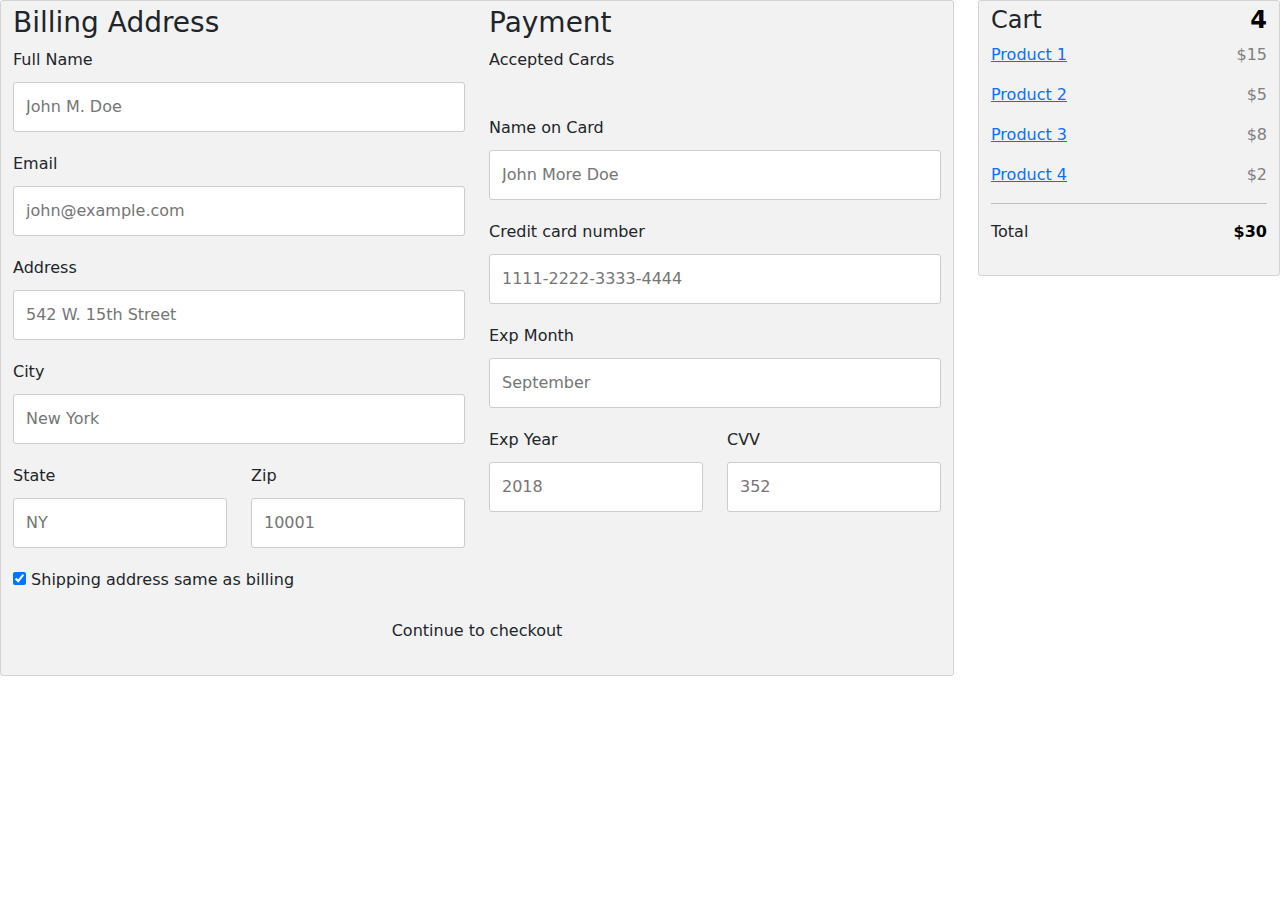
<file: Checkout.html>
<!DOCTYPE html>
<html lang="en">
<head>
    <meta charset="UTF-8">
    <meta http-equiv="X-UA-Compatible" content="IE=edge">
    <meta name="viewport" content="width=device-width, initial-scale=1.0">
    <title>Document</title>
    <link rel="stylesheet" href="./Checkout.css">
    <link rel="stylesheet" href="bootstrap-5.2.2-dist/bootstrap-5.2.2-dist/css/bootstrap.css">
</head>
<body>
    

    <div class="row">
        <div class="col-75">
          <div class="container">
            <form action="/action_page.php">
      
              <div class="row">
                <div class="col-50">
                  <h3>Billing Address</h3>
                  <label for="fname"><i class="fa fa-user"></i> Full Name</label>
                  <input type="text" id="fname" name="firstname" placeholder="John M. Doe">
                  <label for="email"><i class="fa fa-envelope"></i> Email</label>
                  <input type="text" id="email" name="email" placeholder="john@example.com">
                  <label for="adr"><i class="fa fa-address-card-o"></i> Address</label>
                  <input type="text" id="adr" name="address" placeholder="542 W. 15th Street">
                  <label for="city"><i class="fa fa-institution"></i> City</label>
                  <input type="text" id="city" name="city" placeholder="New York">
      
                  <div class="row">
                    <div class="col-50">
                      <label for="state">State</label>
                      <input type="text" id="state" name="state" placeholder="NY">
                    </div>
                    <div class="col-50">
                      <label for="zip">Zip</label>
                      <input type="text" id="zip" name="zip" placeholder="10001">
                    </div>
                  </div>
                </div>
      
                <div class="col-50">
                  <h3>Payment</h3>
                  <label for="fname">Accepted Cards</label>
                  <div class="icon-container">
                    <i class="fa fa-cc-visa" style="color:navy;"></i>
                    <i class="fa fa-cc-amex" style="color:blue;"></i>
                    <i class="fa fa-cc-mastercard" style="color:red;"></i>
                    <i class="fa fa-cc-discover" style="color:orange;"></i>
                  </div>
                  <label for="cname">Name on Card</label>
                  <input type="text" id="cname" name="cardname" placeholder="John More Doe">
                  <label for="ccnum">Credit card number</label>
                  <input type="text" id="ccnum" name="cardnumber" placeholder="1111-2222-3333-4444">
                  <label for="expmonth">Exp Month</label>
                  <input type="text" id="expmonth" name="expmonth" placeholder="September">
      
                  <div class="row">
                    <div class="col-50">
                      <label for="expyear">Exp Year</label>
                      <input type="text" id="expyear" name="expyear" placeholder="2018">
                    </div>
                    <div class="col-50">
                      <label for="cvv">CVV</label>
                      <input type="text" id="cvv" name="cvv" placeholder="352">
                    </div>
                  </div>
                </div>
      
              </div>
              <label>
                <input type="checkbox" checked="checked" name="sameadr"> Shipping address same as billing
              </label>
              <input type="submit" value="Continue to checkout" class="btn">
            </form>
          </div>
        </div>
      
        <div class="col-25">
          <div class="container">
            <h4>Cart
              <span class="price" style="color:black">
                <i class="fa fa-shopping-cart"></i>
                <b>4</b>
              </span>
            </h4>
            <p><a href="#">Product 1</a> <span class="price">$15</span></p>
            <p><a href="#">Product 2</a> <span class="price">$5</span></p>
            <p><a href="#">Product 3</a> <span class="price">$8</span></p>
            <p><a href="#">Product 4</a> <span class="price">$2</span></p>
            <hr>
            <p>Total <span class="price" style="color:black"><b>$30</b></span></p>
          </div>
        </div>
      </div>
</body>
</html>
</file>
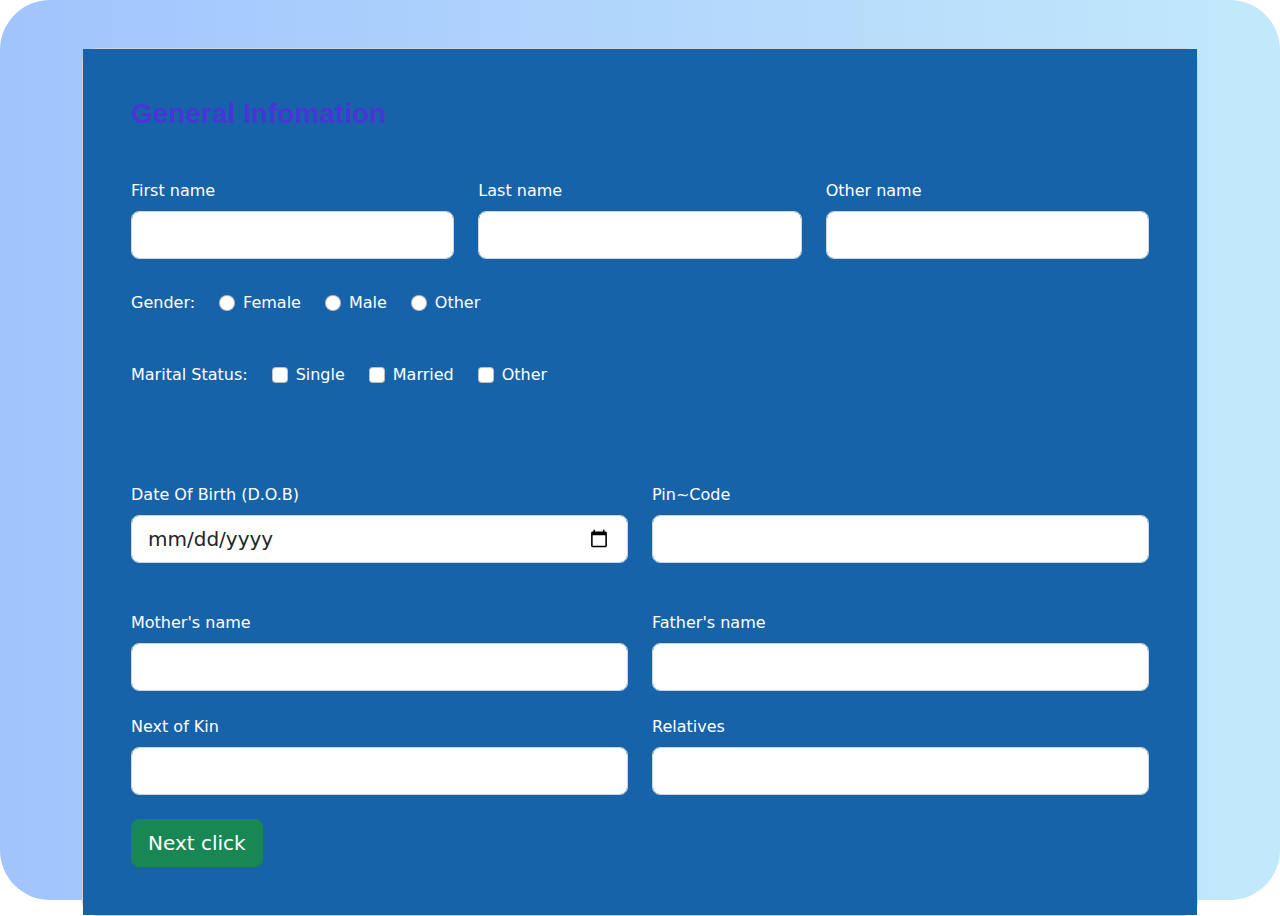
<file: Registration.html>
<!DOCTYPE html>
<html lang="en">
<head>
    <meta charset="UTF-8">
    <meta http-equiv="X-UA-Compatible" content="IE=edge">
    <meta name="viewport" content="width=device-width, initial-scale=1.0">
    <title>Registration</title>
    <link rel="stylesheet" href="bootstrap-5.2.2-dist/bootstrap-5.2.2-dist/css/bootstrap.css">
    <link rel="stylesheet" href="./Registration.css">
</head>
<body>
    <section class="h-100 h-custom gradient-custom-2" id="general">
        <div class="container py-5 h-100">
          <div class="row d-flex justify-content-center align-items-center h-100">
            <div class="col-12">
              <div class="card card-registration card-registration-2" style="border-radius: 15px;">
                <div class="card-body p-0">
                  <div class="row g-0">
                    <div class="col-lg-12">
                      <div class=" bg-indigol text-white">
                      <div class="p-5">
                        <h3 class="fw-normal mb-5 General"><b>General Infomation</b></h3>
      
                        <!-- <div class="mb-4 pb-2">
                          <select class="select">
                            <option value="1">Title</option>
                            <option value="2">Two</option>
                            <option value="3">Three</option>
                            <option value="4">Four</option>
                          </select>
                        </div>
       -->
                        <div class="row">
                          <div class="col-md-4 mb-4 pb-2">
                            <div class="form-outline">
                              <label class="form-label" for="form3Examplev2">First name</label>
                              <input type="text" id="userName" oninput="test()" class="form-control form-control-lg" />
                            </div>
                          </div>

                          <div class="col-md-4 mb-4 pb-2">
                            <label class="form-label" for="form3Examplev3">Last name</label>
                            <div class="form-outline">
                              <input type="text" id="userLname" oninput="test()" class="form-control form-control-lg" />
                            </div>  
                          </div>

                          <div class="col-md-4 mb-4 pb-2">
                            <div class="form-outline">
                              <label class="form-label" for="form3Examplev3">Other name</label>
                              <input type="text" id="userOname" oninput="test()" class="form-control form-control-lg" />
                            </div>
                          </div>
                        </div>

                        <div class="d-md-flex justify-content-start align-items-center mb-5">
                            <h6 class="mb-0 me-4" id="userGender">Gender: </h6>
                            <div class="form-check form-check-inline mb-0 me-4">
                              <input class="form-check-input" type="radio" name="inlineRadioOptions" id="userFemale"
                                value="option1">
                              <label class="form-check-label" for="femaleGender">Female</label>
                            </div>
          
                            <div class="form-check form-check-inline mb-0 me-4">
                              <input class="form-check-input" type="radio" name="inlineRadioOptions" id="userMale"
                                value="option2">
                              <label class="form-check-label" for="maleGender">Male</label>
                            </div>
          
                            <div class="form-check form-check-inline mb-0">
                              <input class="form-check-input" type="radio" name="inlineRadioOptions" id="userOther"
                                value="option3">
                              <label class="form-check-label" for="otherGender">Other</label>
                            </div>
                          </div>

                          <div class="d-md-flex justify-content-start align-items-center mb-5">
                            <h6 class="mb-0 me-4" id="userStatus">Marital Status: </h6>
                            <div class="form-check form-check-inline mb-0 me-4">
                              <input class="form-check-input" type="checkbox" name="inlineRadioOptions" id="userSingle"
                                value="opt1">
                              <label class="form-check-label" for="single">Single</label>
                            </div>
                            <div class="form-check form-check-inline mb-0 me-4">
                              <input class="form-check-input" type="checkbox" name="inlineRadioOptions" id="userMarried"
                                value="opt2">
                              <label class="form-check-label" for="married">Married</label>
                            </div>
                            <div class="form-check form-check-inline mb-0">
                              <input class="form-check-input" type="checkbox" name="inlineRadioOptions" id="userOthers"
                                value="opt3">
                              <label class="form-check-label" for="other">Other</label>
                            </div>
                          </div>
                          
                          <div class="row">
                          <div class="col-md-6 mb-5 mt-5">
                            <div class="form-outline">
                              <label class="form-label" for="form3Examplev3">Date Of Birth (D.O.B)</label>
                              <input type="date" id="userDate" class="form-control form-control-lg">
                            </div>
                          </div>
                          <div class="col-md-6 mb-5 mt-5">
                            <div class="form-outline">
                              <label class="form-label" for="form3Examplev3">Pin~Code</label>
                              <input type="text" id="userPin" oninput="test()" class="form-control form-control-lg">
                            </div>
                          </div>
                        </div>

                          <div class="row">
                            <div class="col-md-6 mb-4">
                              <div class="form-outline">
                                <label class="form-label" for="form3Example1m1">Mother's name</label>
                                <input type="text" id="userMot" oninput="test()" class="form-control form-control-lg">
                              </div>
                            </div>
                            <div class="col-md-6 mb-4">
                              <div class="form-outline">
                                <label class="form-label" for="form3Example1n1">Father's name</label>
                                <input type="text" id="userFat" oninput="test()" class="form-control form-control-lg">
                              </div>
                            </div>
                          </div>

                          <div class="row">
                            <div class="col-md-6 mb-4">
                              <div class="form-outline">
                                <label class="form-label" for="form3Example1m1">Next of Kin</label>
                                <input type="text" id="userKin" oninput="test()" class="form-control form-control-lg" />
                              </div>
                            </div>
                            <div class="col-md-6 mb-4">
                              <div class="form-outline">
                                <label class="form-label" for="form3Example1n1">Relatives</label>
                                <input type="text" id="userRel" oninput="test()" class="form-control form-control-lg" />
                              </div>
                            </div>
                          </div>

                          <div id="error"></div>
                        <button type="button" onclick="nest()" class="btn btn-success btn-lg"
                        data-mdb-ripple-color="dark">Next click</button>      
                      </div>
                      </div>
                    </div>
                  </div>
                </div>
              </div>
            </div>
          </div>
        </div>
      </section>


                    <!-- <section class="h-100 h-custom gradient-custom-1" style="display: none;"id="details"> -->
                      <div class="container py-5 h-100" style="display: none;" id="details">
                        <div class="row d-flex justify-content-center align-items-center h-100">
                          <div class="col-12">
                            <div class="card card-registration card-registration-2" style="border-radius: 15px;">
                              <div class="card-body p-0">
                                <div class="row g-0">
                                  <div class="col-lg-12">
                                    <div class=" bg-indigol text-white">
                                    <div class="p-3">
                    <div class=" bg-indigo text-white">
                      <div class="p-5">
                        <h3 class="fw-normal mb-5" id="next">Contact Details</h3>
      
                        <div class="mb-4 pb-2">
                          <div class="form-outline form-white">
                            <label class="form-label" for="form3Examplea2">Address/Street name</label>
                            <input type="text" id="userAddress" class="form-control form-control-lg" />
                          </div>
                        </div>
      
                        <div class="mb-4 pb-2">
                          <div class="form-outline form-white">
                            <label class="form-label" for="form3Examplea3">L.G.A</label>
                            <input type="text" id="userLga" onblur="test()" class="form-control form-control-lg" />
                          </div>
                        </div>
      
                        <div class="row">
                          <div class="col-md-7 mb-4 pb-2">
                            <label class="form-label" for="form3Examplea4">State of Origin</label>
                            <select class="select form-control form-control-lg"  id="userState">
                                <option value="1">--- Select your state of Origin ---</option>
                                <option value="2">Abia</option>
                                <option value="3">Adamawa</option>
                                <option value="4">Akwa~Ibom</option>
                                <option value="5">Anambra</option>
                                <option value="6">Bauchi</option>
                                <option value="7">Bayelsa</option>
                                <option value="8">Benue</option>
                                <option value="9">Borno</option>
                                <option value="10">Cross~River</option>
                                <option value="11">Delta</option>
                                <option value="12">Ebonyi</option>
                                <option value="13">Edo</option>
                                <option value="14">Ekiti</option>
                                <option value="15">Enugu</option>
                                <option value="16">Gombe</option>
                                <option value="17">Imo</option>
                                <option value="18">Jigawa</option>
                                <option value="19">Kaduna</option>
                                <option value="20">Kano</option>
                                <option value="21">Kastina</option>
                                <option value="22">Kebbi</option>
                                <option value="23">Kogi</option>
                                <option value="24">Kwara</option>
                                <option value="25">Lagos</option>
                                <option value="26">Nasarawa</option>
                                <option value="27">Niger</option>
                                <option value="28">Ogun</option>
                                <option value="29">Ondo</option>
                                <option value="30">Osun</option>
                                <option value="31">Oyo</option>
                                <option value="32">Plateau</option>
                                <option value="33">Rivers</option>
                                <option value="34">Sokoto</option>
                                <option value="35">Taraba</option>
                                <option value="36">Yobe</option>
                                <option value="36">Zamfara</option>
                                <option value="36">F.C.T</option>
                              </select>
                          </div>

                          <div class="col-md-5 mb-4 pb-2">
      
                            <div class="form-outline form-white">
                              <label class="form-label" for="form3Examplea4">Zip Code</label>
                              <input type="text" id="userCode" oninput="test()" placeholder="Enter your state code..." class="form-control form-control-lg"/>
                            </div>
                          </div>
                        </div>

                        <div class="row">
                        <div class=" col-md-4 mb-4 pb-2">
                          <div class="form-outline form-white">
                            <label class="form-label" for="form3Examplea6">Country</label>
                            <input type="text" id="userCountry" class="form-control form-control-lg" />
                          </div>
                        </div>
      
                        <div class="col-md-3 mb-4 pb-2">
                          <div class="form-outline form-white">
                              <label class="form-label" for="form3Examplea7">Code +</label>
                                <select class="select form-control form-control-lg"  id="userNumCode">
                                        <option value="1">Code---</option>
                                        <option value="7">Algeria +213</option>
                                        <option value="8">Angola +244</option>
                                        <option value="9">Argentina +54</option>
                                        <option value="9">Australia +61</option>
                                        <option value="9">Belgium +32</option>
                                        <option value="9">Brazil +55</option>
                                        <option value="9">Canada +1</option>
                                        <option value="9">Chad +235</option>
                                        <option value="9">Croatia +385</option>
                                        <option value="9">Cuba +53</option>
                                        <option value="2">Nigeria +234</option>
                                        <option value="3">USA +1</option>
                                        <option value="4">UK +44</option>
                                        <option value="5">India +91</option>
                                        <option value="6">China +86</option>
                                       
                                </select>
                            </div>
                          </div>

                          <div class="col-md-5 mb-4 pb-2">
                            <div class="form-outline form-white">
                              <label class="form-label" for="form3Examplea8">Phone Number</label>
                              <input type="text" id="userNumber" placeholder="e.g 7047142093" onblur="test()" class="form-control form-control-lg">
                              <div id="disp"></div>
                            </div>
      
                          </div>
                        </div>
                        <div class="row">
                        <div class="col-md-6 mb-4 pb-2">
                          <div class="form-outline form-white">
                            <label class="form-label" for="form3Examplea9">Your Email</label>
                            <input type="text" id="userEmail" onblur="test()" class="form-control form-control-lg"/>
                            <div id="disp"></div>
                          </div>
                        </div>
      
                        <div class="col-md-6 mb-4 pb-2">
                            <div class="form-outline form-white">
                              <label class="form-label" for="form3Examplea9">NIN/BVN</label>
                              <input type="text" id="userInp" placeholder="e.g 12211221121" onblur="test()" class="form-control form-control-lg">
                              <div id="disp"></div>
                            </div>
                          </div>
                             </div>

                        <div class="form-check d-flex justify-content-start mb-4 pb-3">
                          <input class="form-check-input me-3" type="checkbox" value="" id="form2Example3c" />
                          <label class="form-check-label text-white" for="form2Example3">
                            I do accept the <a href="#!" class="text-white"><u>Terms and Conditions</u></a> of your
                            site.
                          </label>
                        </div>
                        
                        <button type="button" class="btn btn-success btn-lg"
                        data-mdb-ripple-color="dark" onclick="back()">Back</button>  
                        <button type="button" class="btn btn-success btn-lg"
                          data-mdb-ripple-color="dark" onclick="SignIn()">Sign~Up</button>
                      </div>
                    </div>
                  </div>
                  </div>
                  </div>
                  </div>
                  </div>
                  </div> 
                  </div>
                  </div>
                </div>
                  </section>
             



      <script>
        var userInput= []
         if(localStorage.userIn){
            var incomeDatas = JSON.parse(localStorage.getItem('userIn'))
            userInput = incomeDatas
           }
           console.log(userInput)

        const nest = ()=> {
          if(userName.value == "" || userLname.value == "" || userOname.value == ""|| userDate == "" || userPin.value == "" || userMot == "" || userFat == "" || userKin == "" || userRel == "" || userGender.value == "" || userStatus.value == ""){
                error.innerHTML = `<h1 class="ms-5">Please, Fill in the Blank Details Correctly!!!</h1>`
                error.style.color = 'red'
            }else{
                var eachDetails = {
                    firstname: userName.value,
                    lastname: userLname.value,
                    othername: userOname.value,
                    date: userDate.value,
                    pin: userPin.value,
                    mother: userMot.value,
                    father: userFat.value,
                    kin: userKin.value,
                    relatives: userRel.value,
                    gender: userGender.value,
                    status: userStatus.value,
                }

                userInput.push(eachDetails) 
                localStorage.setItem('userIn', JSON.stringify(userInput))
                console.log(userInput)
          document.getElementById("general").style="display:none"
          document.getElementById("details").style="display:inline-block"
        }
        }

        const SignIn = ()=>{
          if(userAddress.value == "" || userLga.value == "" || userState.value == "" || userCode.value == "" || userCountry.value == "" || userNumCode.value == "" || userNumber.value == "" || userEmail.value == "" || userInp.value == ""){
                error.innerHTML = `<h1 class="ms-5">Please, Fill in the Blank Details Correctly!!!</h1>`
                error.style.color = 'red'
              }else{
                var eachDetail = {
                address: userAddress.value,
                    lga: userLga.value,
                    state: userState.value,
                    code: userCode.value,
                    country: userCountry.value,
                    Numcode: userNumCode.value,
                    Number: userNumber.value,
                    email: userEmail.value,
                    inp: userInp.value,
              }
              userInput.push(eachDetail) 
                localStorage.setItem('userIn', JSON.stringify(userInput))
                console.log(userInput)
            setTimeout(() => {
                window.location.href = "Sign~Up.html"
            }, 1000);
           }
          }


        function test(){
            let regexForName = /^[a-zA-Z]{3,}$/
    if(!regexForName.test(userName.value)){
        disp.innerHTML = "Kindly enter a phone number"
        disp.className = "text-danger"
        userName.className = "form-control form-control-lg is-invalid"
    }else{
        userName.className = "form-control form-control-lg is-valid"
        disp.innerHTML = "Success"
        disp.className = "text-sucess"
    }

    let regexForLname = /^[a-zA-Z]{3,}$/
    if(!regexForLname.test(userLname.value)){
        disp.innerHTML = "Kindly enter a phone number"
        disp.className = "text-danger"
        userLname.className = "form-control form-control-lg is-invalid"
    }else{
        userLname.className = "form-control form-control-lg is-valid"
        disp.innerHTML = "Success"
        disp.className = "text-sucess"
    }

    let regexForOname = /^[a-zA-Z]{3,}$/
    if(!regexForOname.test(userOname.value)){
        disp.innerHTML = "Kindly enter a phone number"
        disp.className = "text-danger"
        userOname.className = "form-control form-control-lg is-invalid"
    }else{
        userOname.className = "form-control form-control-lg is-valid"
        disp.innerHTML = "Success"
        disp.className = "text-sucess"
    }
    let regexForMother = /^[a-zA-Z]{3,}$/
    if(!regexForMother.test(userMot.value)){
        disp.innerHTML = "Kindly enter a phone number"
        disp.className = "text-danger"
        userMot.className = "form-control form-control-lg is-invalid"
    }else{
        userMot.className = "form-control form-control-lg is-valid"
        disp.innerHTML = "Success"
        disp.className = "text-sucess"
    }
    let regexForFather = /^[a-zA-Z]{3,}$/
    if(!regexForFather.test(userFat.value)){
        disp.innerHTML = "Kindly enter a phone number"
        disp.className = "text-danger"
        userFat.className = "form-control form-control-lg is-invalid"
    }else{
        userFat.className = "form-control form-control-lg is-valid"
        disp.innerHTML = "Success"
        disp.className = "text-sucess"
    }
    let regexForKin = /^[a-zA-Z]{3,}$/
    if(!regexForKin.test(userKin.value)){
        disp.innerHTML = "Kindly enter a phone number"
        disp.className = "text-danger"
        userKin.className = "form-control form-control-lg is-invalid"
    }else{
        userKin.className = "form-control form-control-lg is-valid"
        disp.innerHTML = "Success"
        disp.className = "text-sucess"
    }
    let regexForRelatives = /^[a-zA-Z]{3,}$/
    if(!regexForRelatives.test(userRel.value)){
        disp.innerHTML = "Kindly enter a phone number"
        disp.className = "text-danger"
        userRel.className = "form-control form-control-lg is-invalid"
    }else{
        userRel.className = "form-control form-control-lg is-valid"
        disp.innerHTML = "Success"
        disp.className = "text-sucess"
    }

    let regexForCode = /^[\d]{6,7}$/
    if(!regexForCode.test(userCode.value)){
        disp.innerHTML = "Kindly enter a phone number"
        disp.className = "text-danger"
        userCode.className = "form-control form-control-lg is-invalid"
    }else{
        userCode.className = "form-control form-control-lg is-valid"
        disp.innerHTML = "Success"
        disp.className = "text-sucess"
    }
    let regexForPin = /^[\d]{4}$/
    if(!regexForPin.test(userPin.value)){
        disp.innerHTML = "Kindly enter a phone nxumber"
        disp.className = "text-danger"
        userPin.className = "form-control form-control-lg is-invalid"
    }else{
        userPin.className = "form-control form-control-lg is-valid"
        disp.innerHTML = "Success"
        disp.className = "text-sucess"
    }

            let regexForPhone = /^[\d]{10}$/
    if(!regexForPhone.test(userNumber.value)){
        disp.innerHTML = "Kindly enter a phone number"
        disp.className = "text-danger"
        userNumber.className = "form-control form-control-lg is-invalid"
    }else{
        userNumber.className = "form-control form-control-lg is-valid"
        disp.innerHTML = "Success"
        disp.className = "text-sucess"
    }

    let regexForNin = /^[\d]{11}$/
    if(!regexForNin.test(userInp.value)){
        disp.innerHTML = "Kindly enter a phone number"
        disp.className = "text-danger"
        userInp.className = "form-control form-control-lg  is-invalid"
    }else{
        userInp.className = "form-control form-control-lg is-valid"
        disp.innerHTML = "Success"
        disp.className = "text-sucess"
    }

        let regexForEmail = /[\w]{7,}@[\w]{4,}.com/
    if(!regexForEmail.test(userEmail.value)){
        disp.innerHTML = "Kindly enter a valid Email"
        disp.className = "text-danger"
        userEmail.className = "form-control form-control-lg is-invalid"
    }else{
        userEmail.className = "form-control form-control-lg is-valid"
        disp.innerHTML = "Success"
        disp.className = "text-sucess"
    }
}


        const back = ()=>{
                    setTimeout(() => {
                        window.location.href = "Registration.html"
                    }, 1000);
                  }
      
      </script>
</body>
</html>
</file>
<file: Checkout.css>
.row {
    display: -ms-flexbox; /* IE10 */
    display: flex;
    -ms-flex-wrap: wrap; /* IE10 */
    flex-wrap: wrap;
    margin: 0 -16px;
  }
  
  .col-25 {
    -ms-flex: 25%; /* IE10 */
    flex: 25%;
  }
  
  .col-50 {
    -ms-flex: 50%; /* IE10 */
    flex: 50%;
  }
  
  .col-75 {
    -ms-flex: 75%; /* IE10 */
    flex: 75%;
  }
  
  .col-25,
  .col-50,
  .col-75 {
    padding: 0 16px;
  }
  
  .container {
    background-color: #f2f2f2;
    padding: 5px 20px 15px 20px;
    border: 1px solid lightgrey;
    border-radius: 3px;
  }
  
  input[type=text] {
    width: 100%;
    margin-bottom: 20px;
    padding: 12px;
    border: 1px solid #ccc;
    border-radius: 3px;
  }
  
  label {
    margin-bottom: 10px;
    display: block;
  }
  
  .icon-container {
    margin-bottom: 20px;
    padding: 7px 0;
    font-size: 24px;
  }
  
  .btn {
    background-color: #04AA6D;
    color: white;
    padding: 12px;
    margin: 10px 0;
    border: none;
    width: 100%;
    border-radius: 3px;
    cursor: pointer;
    font-size: 17px;
  }
  
  .btn:hover {
    background-color: #45a049;
  }
  
  span.price {
    float: right;
    color: grey;
  }
  
  /* Responsive layout - when the screen is less than 800px wide, make the two columns stack on top of each other instead of next to each other (and change the direction - make the "cart" column go on top) */
  @media (max-width: 800px) {
    .row {
      flex-direction: column-reverse;
    }
    .col-25 {
      margin-bottom: 20px;
    }
  }
</file>
<file: Registration.css>
@media (min-width: 1025px) {
    .h-custom {
    height: 100vh !important;
    }
    }
    
    .card-registration .select-input.form-control[readonly]:not([disabled]) {
    font-size: 1rem;
    line-height: 2.15;
    padding-left: .75em;
    padding-right: .75em;
    }
    .card-registration .select-arrow {
    top: 13px;
    }
    .General {
        font-family:'Franklin Gothic Medium', 'Arial Narrow', Arial, sans-serif;
        color: #4835d4;
    }
    
    .gradient-custom-2 {
    /* fallback for old browsers */
    background: #a1c4fd;
    border-top-left-radius: 50px;
    border-top-right-radius: 50px;
    border-bottom-left-radius: 50px;
    border-bottom-right-radius: 50px;
    
    /* Chrome 10-25, Safari 5.1-6 */
    background: -webkit-linear-gradient(to right, rgba(161, 196, 253, 1), rgba(194, 233, 251, 1),);
    
    /* W3C, IE 10+/ Edge, Firefox 16+, Chrome 26+, Opera 12+, Safari 7+ */
    background: linear-gradient(to right, rgba(161, 196, 253, 1), rgba(194, 233, 251, 1))
    }
    .gradient-custom-1 {
        /* fallback for old browsers */
        background: #a1c4fd;
        border-top-left-radius: 50px;
        border-top-right-radius: 50px;
        border-bottom-left-radius: 50px;
        border-bottom-right-radius: 50px;
        
        /* Chrome 10-25, Safari 5.1-6 */
        background: -webkit-linear-gradient(to right, rgba(161, 196, 253, 1), rgba(194, 233, 251, 1),);
        
        /* W3C, IE 10+/ Edge, Firefox 16+, Chrome 26+, Opera 12+, Safari 7+ */
        background: linear-gradient(to right, rgba(161, 196, 253, 1), rgba(194, 233, 251, 1))
        }
    
    .bg-indigo {
    background-color: #9691b8;
    }
    .bg-indigol {
        background-color: #1763aa;
        }
    @media (min-width: 992px) {
    .card-registration-2 .bg-indigo {
    border-top-right-radius: 15px;
    border-bottom-right-radius: 15px;
    }
    }
    @media (max-width: 991px) {
    .card-registration-2 .bg-indigo {
    border-bottom-left-radius: 15px;
    border-bottom-right-radius: 15px;
    }
    }
</file>
